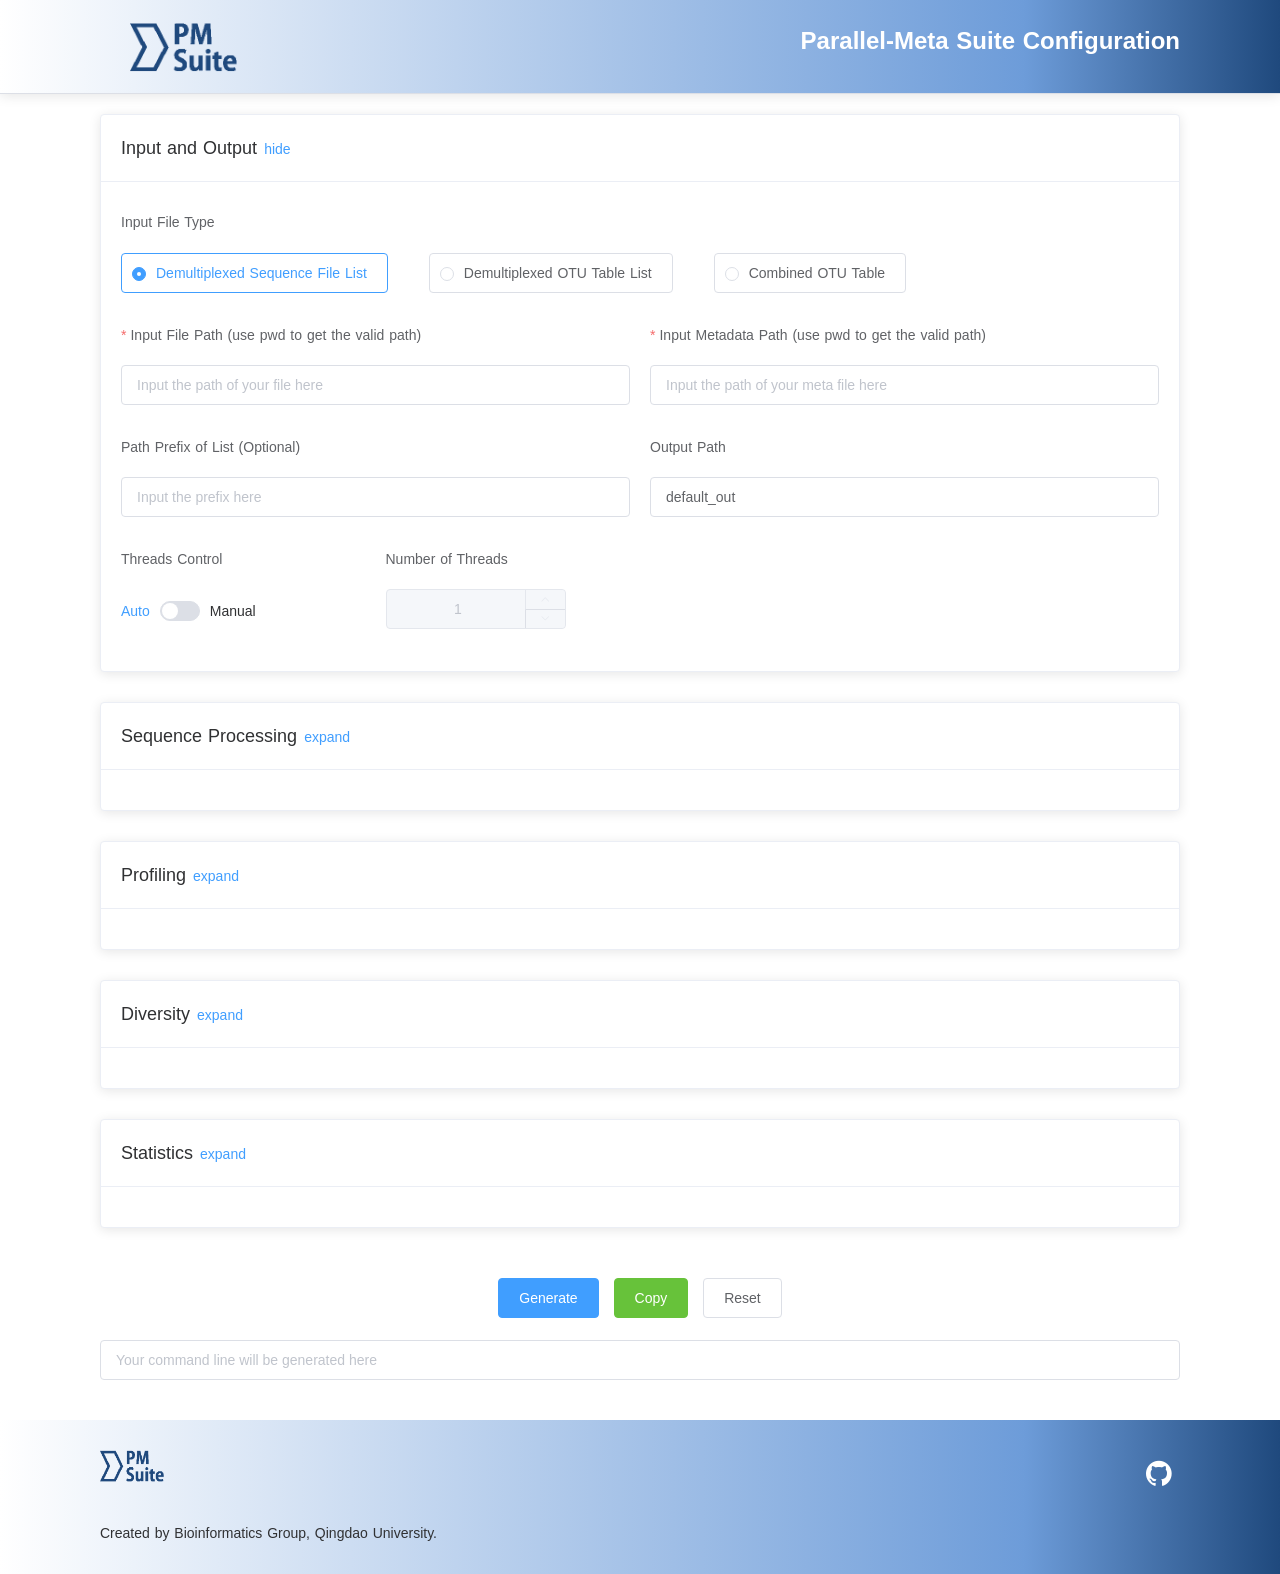
<file: PMS-config/index.html>
<!doctype html>
<html lang="en" data-n-head="%7B%22lang%22:%7B%221%22:%22en%22%7D%7D">
  <head>
    <title>PMS-Config</title><meta data-n-head="1" charset="utf-8"><meta data-n-head="1" name="viewport" content="width=device-width,initial-scale=1"><meta data-n-head="1" data-hid="description" name="description" content=""><link data-n-head="1" rel="icon" type="image/x-icon" href="./_nuxt/favicon.ico"><base href="./"><link rel="preload" href="./_nuxt/21d8743.js" as="script"><link rel="preload" href="./_nuxt/fd183bc.js" as="script"><link rel="preload" href="./_nuxt/b5ce500.js" as="script"><link rel="preload" href="./_nuxt/4581580.js" as="script">
  </head>
  <body>
    <div id="__nuxt"><style>#nuxt-loading{background:#fff;visibility:hidden;opacity:0;position:absolute;left:0;right:0;top:0;bottom:0;display:flex;justify-content:center;align-items:center;flex-direction:column;animation:nuxtLoadingIn 10s ease;-webkit-animation:nuxtLoadingIn 10s ease;animation-fill-mode:forwards;overflow:hidden}@keyframes nuxtLoadingIn{0%{visibility:hidden;opacity:0}20%{visibility:visible;opacity:0}100%{visibility:visible;opacity:1}}@-webkit-keyframes nuxtLoadingIn{0%{visibility:hidden;opacity:0}20%{visibility:visible;opacity:0}100%{visibility:visible;opacity:1}}#nuxt-loading>div,#nuxt-loading>div:after{border-radius:50%;width:5rem;height:5rem}#nuxt-loading>div{font-size:10px;position:relative;text-indent:-9999em;border:.5rem solid #f5f5f5;border-left:.5rem solid #000;-webkit-transform:translateZ(0);-ms-transform:translateZ(0);transform:translateZ(0);-webkit-animation:nuxtLoading 1.1s infinite linear;animation:nuxtLoading 1.1s infinite linear}#nuxt-loading.error>div{border-left:.5rem solid #ff4500;animation-duration:5s}@-webkit-keyframes nuxtLoading{0%{-webkit-transform:rotate(0);transform:rotate(0)}100%{-webkit-transform:rotate(360deg);transform:rotate(360deg)}}@keyframes nuxtLoading{0%{-webkit-transform:rotate(0);transform:rotate(0)}100%{-webkit-transform:rotate(360deg);transform:rotate(360deg)}}</style><script>window.addEventListener("error",function(){var e=document.getElementById("nuxt-loading");e&&(e.className+=" error")})</script><div id="nuxt-loading" aria-live="polite" role="status"><div>Loading...</div></div></div><script>window.__NUXT__={config:{app:{basePath:"./",assetsPath:"./_nuxt/",cdnURL:null}}}</script>
  <script src="./_nuxt/21d8743.js"></script><script src="./_nuxt/fd183bc.js"></script><script src="./_nuxt/b5ce500.js"></script><script src="./_nuxt/4581580.js"></script></body>
</html>
</file>
